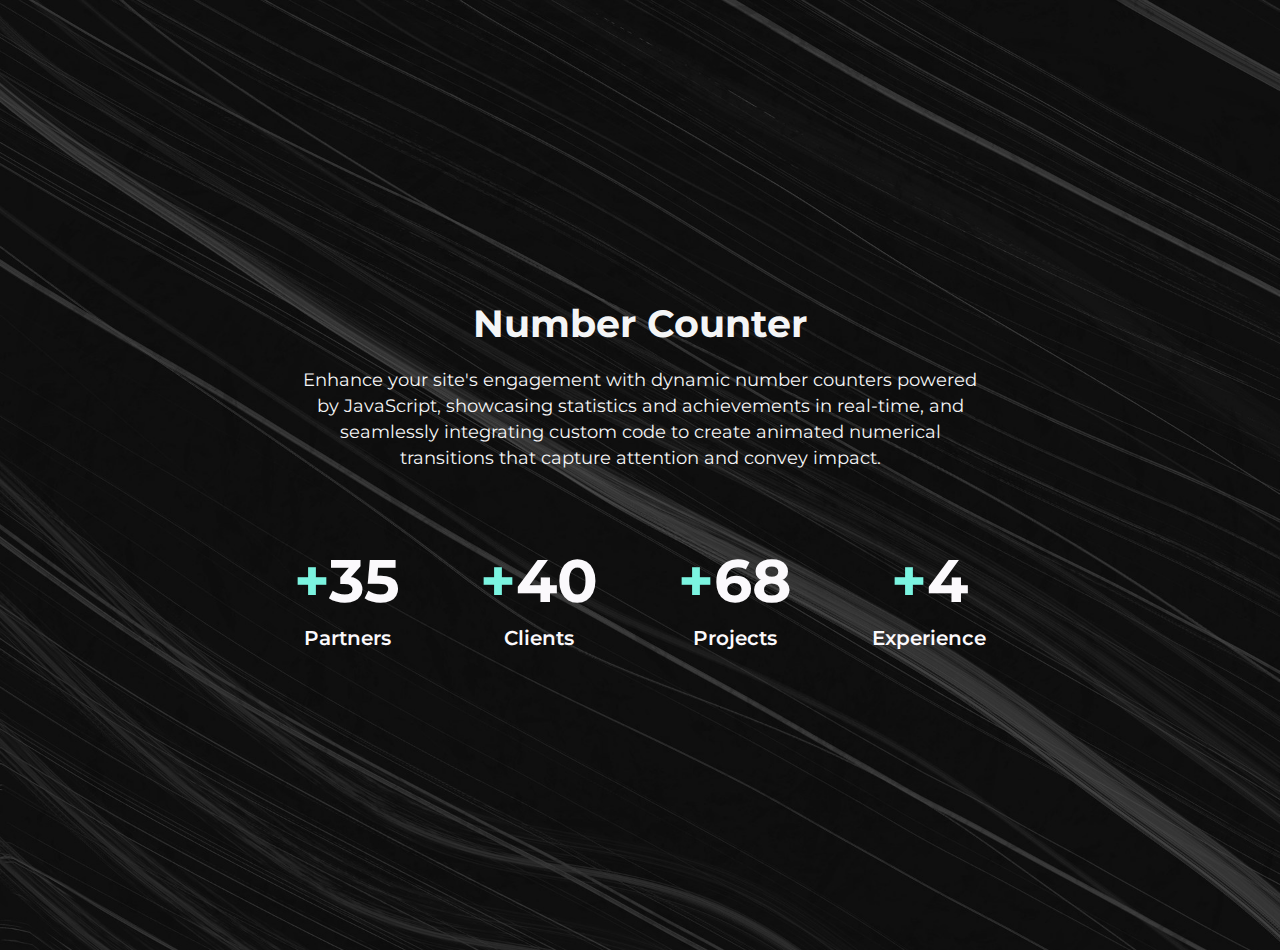
<file: index.html>
<!DOCTYPE html>
<html lang="en">

<head>
    <meta charset="UTF-8">
    <meta name="viewport" content="width=device-width, initial-scale=1.0">
    <title>Document</title>
    <link rel="stylesheet" href="css/style.css">
</head>

<body>
    <section id="numberCounter">
        <div class="container">
            <div class="numberCounterContent">
                <div class="numberCounterContentTop">
                    <h1 class="numberCounterContentTop__header">Number Counter</h1>
                    <p class="numberCounterContentTop__para">Enhance your site's engagement with dynamic number counters powered by JavaScript, showcasing statistics and achievements in real-time, and seamlessly integrating custom code to create animated numerical transitions that capture attention
                        and convey impact.</p>
                </div>
                <div class="numberCounterContentBottom">
                    <div class="count">
                        <h3 class="count__header"><span class="count__header--mod">+</span>35</h3>
                        <p class="count__discription">Partners</p>
                    </div>
                    <div class="count">
                        <h3 class="count__header"><span class="count__header--mod">+</span>40</h3>
                        <p class="count__discription">Clients</p>
                    </div>
                    <div class="count">
                        <h3 class="count__header"><span class="count__header--mod">+</span>100</h3>
                        <p class="count__discription">Projects</p>
                    </div>
                    <div class="count">
                        <h3 class="count__header"><span class="count__header--mod">+</span>4</h3>
                        <p class="count__discription">Experience</p>
                    </div>
                </div>
            </div>
        </div>
    </section>

    <script src="js/main.js"></script>
</body>

</html>
</file>
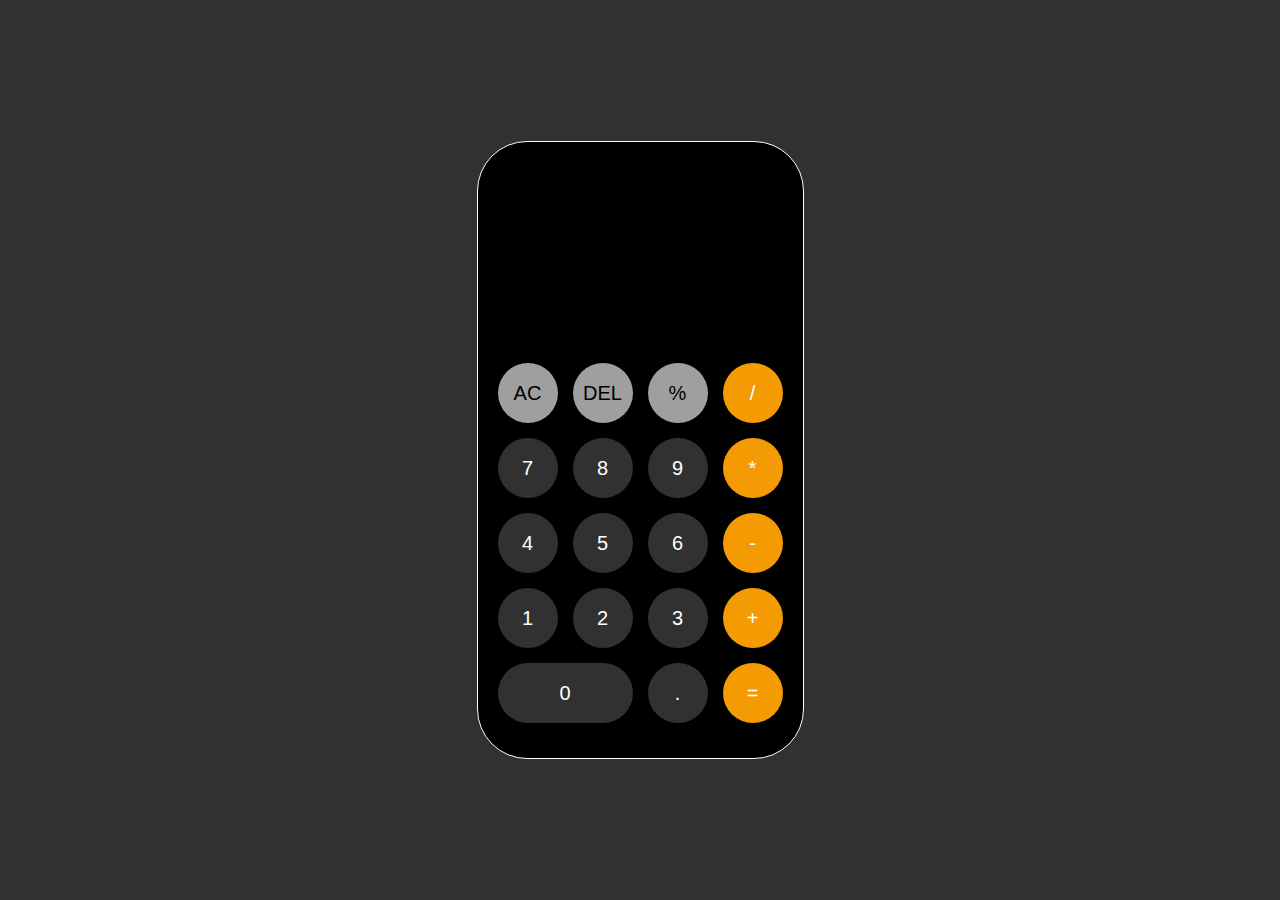
<file: calculator/index.html>
<!DOCTYPE html>
<html lang="en">

<head>
    <meta charset="UTF-8">
    <meta name="viewport" content="width=device-width, initial-scale=1.0">
    <title>Document</title>
    <link rel="stylesheet" href="css/style.css">
</head>

<body>
    <section id="calculatorFull">
        <div class="container">
            <div class="calculator">
                <div class="calDisplay">
                    <input type="text" class="display" readonly>
                </div>
                <div class="calKey">
                    <div class="calKeyR1 toprow">
                        <button class="keys">AC</button>
                        <button class="keys">DEL</button>
                        <button class="keys">%</button>
                        <button class="keys">/</button>
                    </div>
                    <div class="calKeyR1">
                        <button class="keys">7</button>
                        <button class="keys">8</button>
                        <button class="keys">9</button>
                        <button class="keys">*</button>
                    </div>
                    <div class="calKeyR1">
                        <button class="keys">4</button>
                        <button class="keys">5</button>
                        <button class="keys">6</button>
                        <button class="keys">-</button>
                    </div>
                    <div class="calKeyR1">
                        <button class="keys">1</button>
                        <button class="keys">2</button>
                        <button class="keys">3</button>
                        <button class="keys">+</button>
                    </div>
                    <div class="calKeyR1 bottomRow">
                        <button class="keys">0</button>
                        <button class="keys">.</button>
                        <button class="keys">=</button>
                    </div>
                </div>
            </div>
        </div>
    </section>
    <script src="js/main.js"></script>
</body>

</html>
</file>
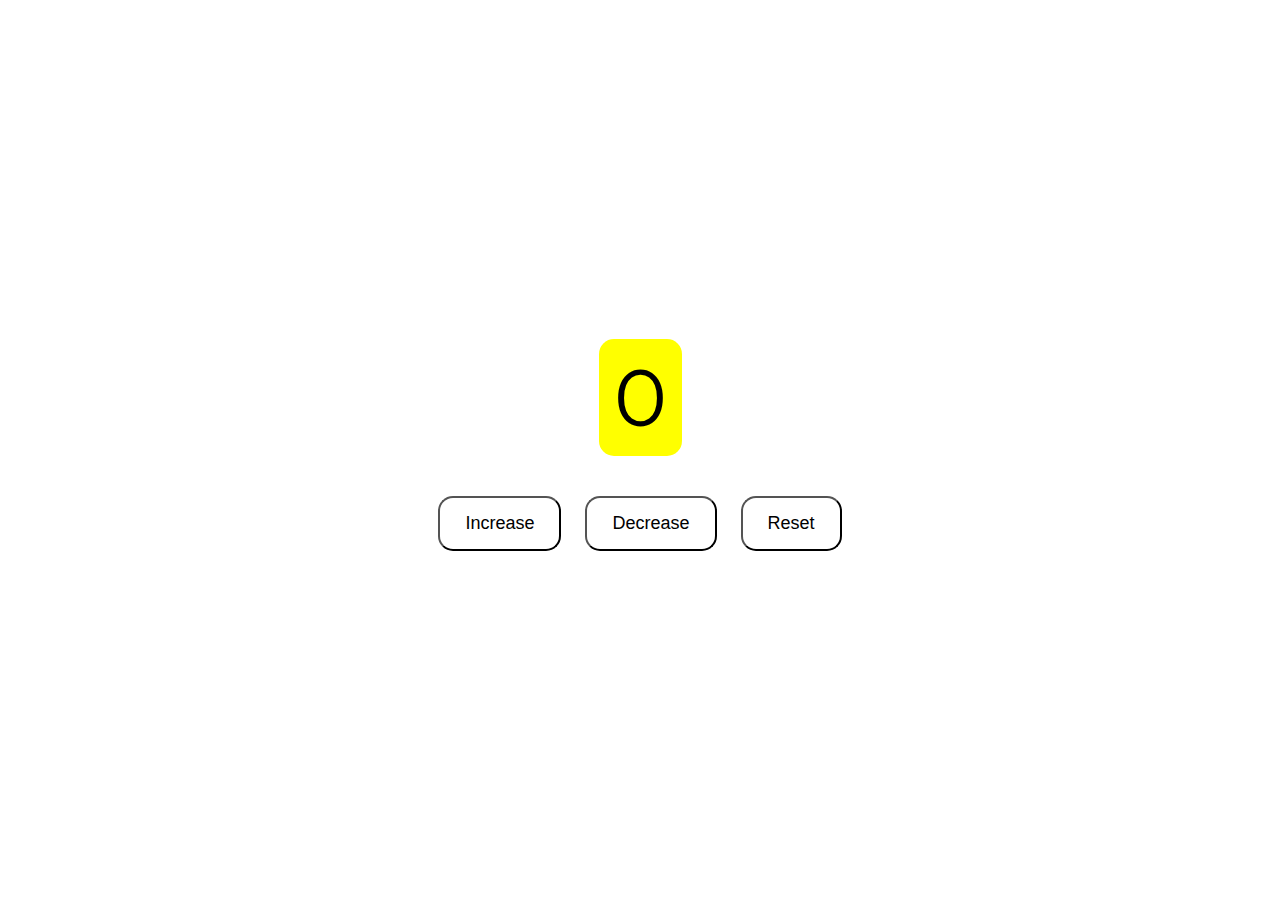
<file: clouser/index.html>
<!DOCTYPE html>
<html lang="en">

<head>
    <meta charset="UTF-8">
    <meta name="viewport" content="width=device-width, initial-scale=1.0">
    <title>Document</title>
    <link rel="stylesheet" href="css/style.css">
</head>

<body>
    <div class="fullWrapper">
        <div class="content">
            <p class="count">0</p>
            <div class="btnDiv">
                <button class="btn incBtn">Increase</button>
                <button class="btn decBtn">Decrease</button>
                <button class="btn resetBtn">Reset</button>
            </div>
        </div>
    </div>
    <script src="js/main.js"></script>
</body>

</html>
</file>
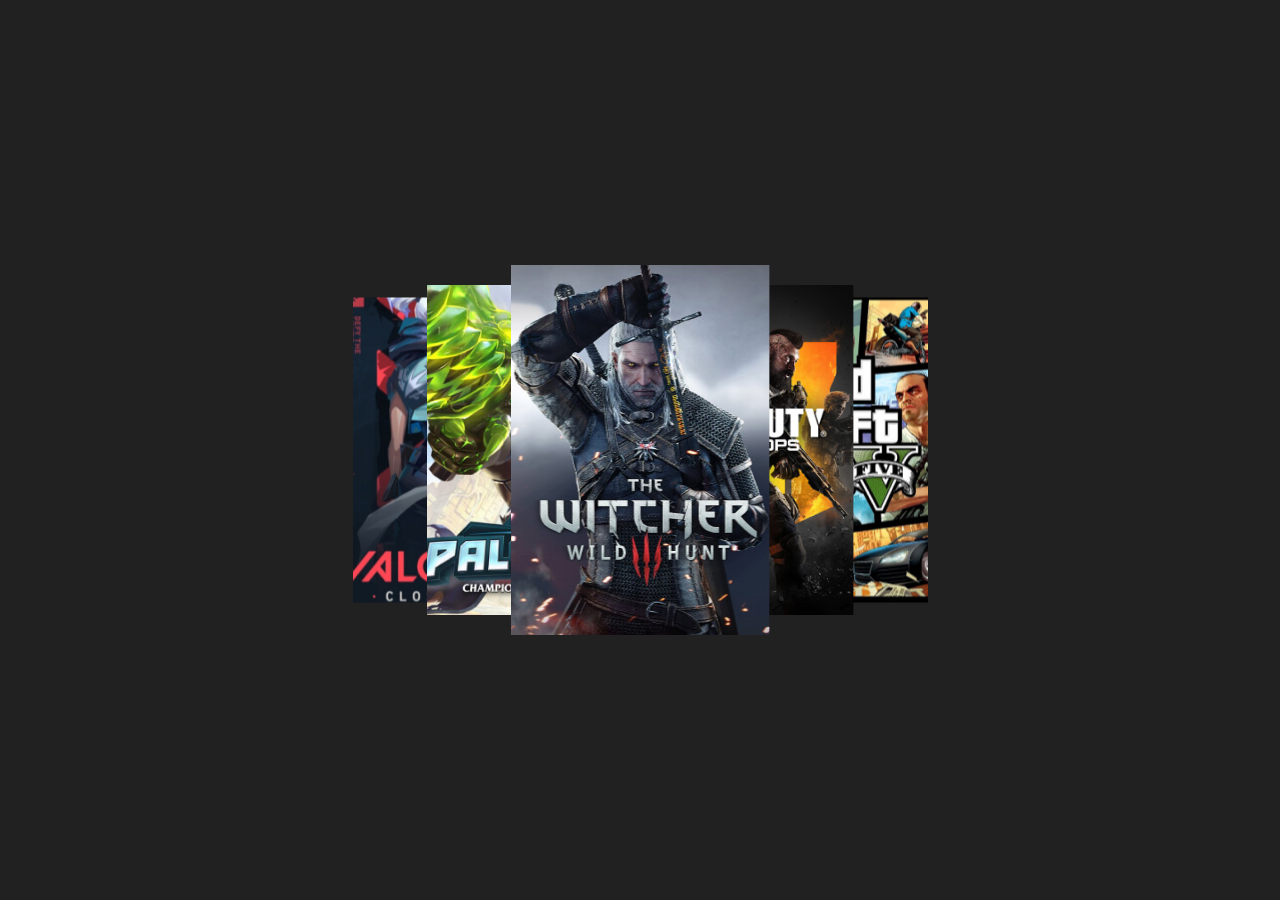
<file: imagePopup/index.html>
<!DOCTYPE html>
<html lang="en">

<head>
    <meta charset="UTF-8">
    <meta name="viewport" content="width=device-width, initial-scale=1.0">
    <title>Document</title>
    <link rel="stylesheet" href="css/style.css">
</head>

<body>
    <section id="imagePopupFull">
        <div class="container">
            <div class="catalogContentRight">
                <div class="popup">
                    <picture>
                        <img src="images/category-1 1.png" alt="images/category-1 1.png" class="popupimg">
                    </picture>
                    <div class="closeButton">
                        <button class="closeBtn">x</button>
                        <button class="nextBtn">NEXT</button>
                        <button class="PrevBtn">Previous</button>
                    </div>
                </div>
                <div class="imageToggler">
                    <div class="imageTogglerA">
                        <picture>
                            <img src="images/category-5 1.png" alt="category" class="popupimgref">
                        </picture>
                    </div>
                    <div class="imageTogglerB">
                        <picture><img src="images/category-3 1.png" alt="category" class="popupimgref"></picture>
                    </div>
                    <div class="imageTogglerC">
                        <picture>
                            <img src="images/category-2 1.png" alt="category" class="popupimgref">
                        </picture>
                    </div>
                    <div class="imageTogglerD">
                        <picture>
                            <img src="images/category-1 1.png" alt="category" class="popupimgref">
                        </picture>
                    </div>
                    <div class="imageTogglerE">
                        <picture>
                            <img src="images/category-4 1.png" alt="category" class="popupimgref">
                        </picture>
                    </div>
                </div>
            </div>
        </div>
    </section>
    <script src="js/main.js"></script>
</body>

</html>
</file>
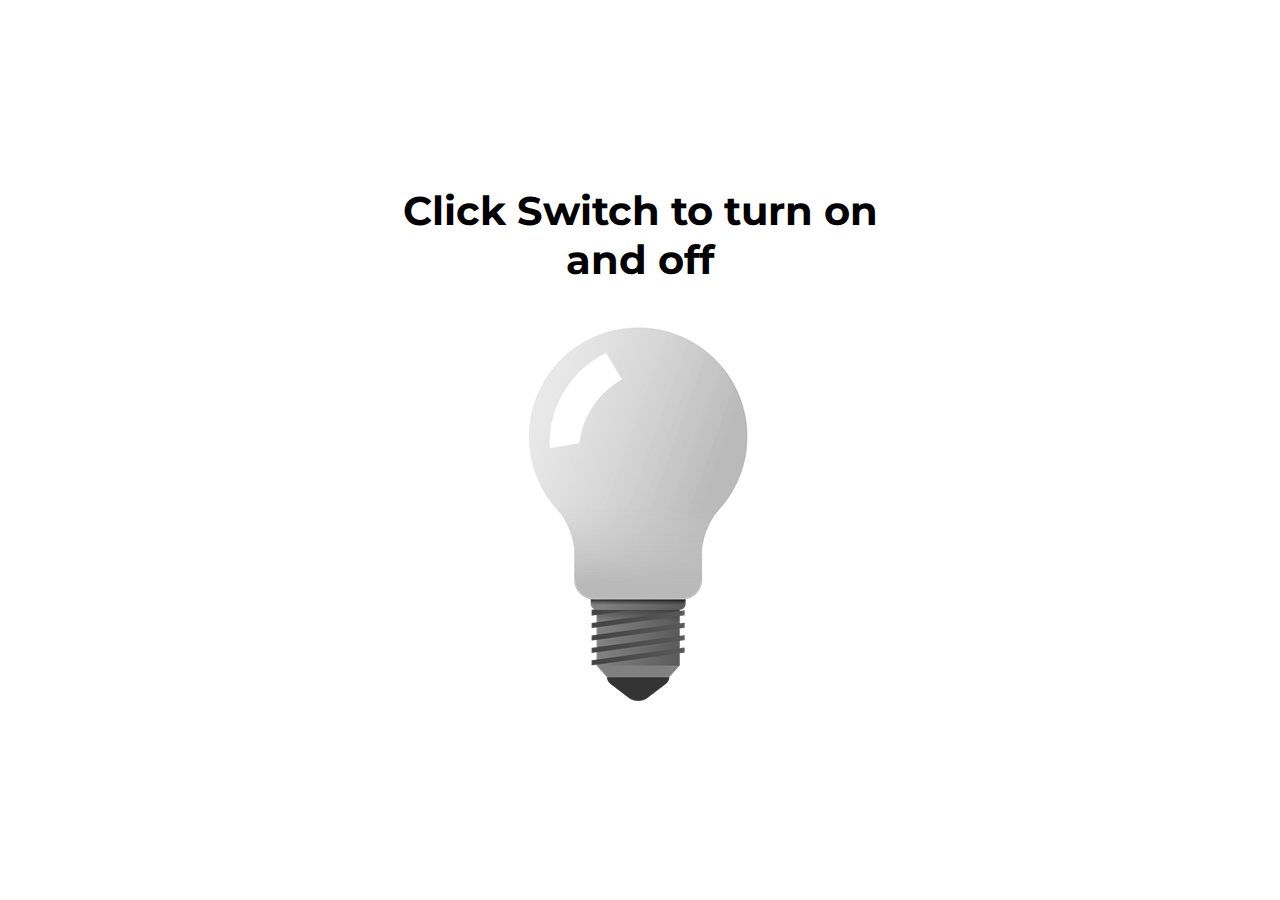
<file: lightBulb/index.html>
<!DOCTYPE html>
<html lang="en">

<head>
    <meta charset="UTF-8">
    <meta name="viewport" content="width=device-width, initial-scale=1.0">
    <title>Document</title>
    <link rel="stylesheet" href="css/style.css">
</head>

<body>
    <div class="fullWrapper">
        <div class="container">
            <div class="canvas">
                <h2 class="header">Click Switch to turn on and off</h2>
                <div class="bulboff">
                </div>
            </div>
        </div>
    </div>
    <script src="js/main.js"></script>
</body>

</html>
</file>
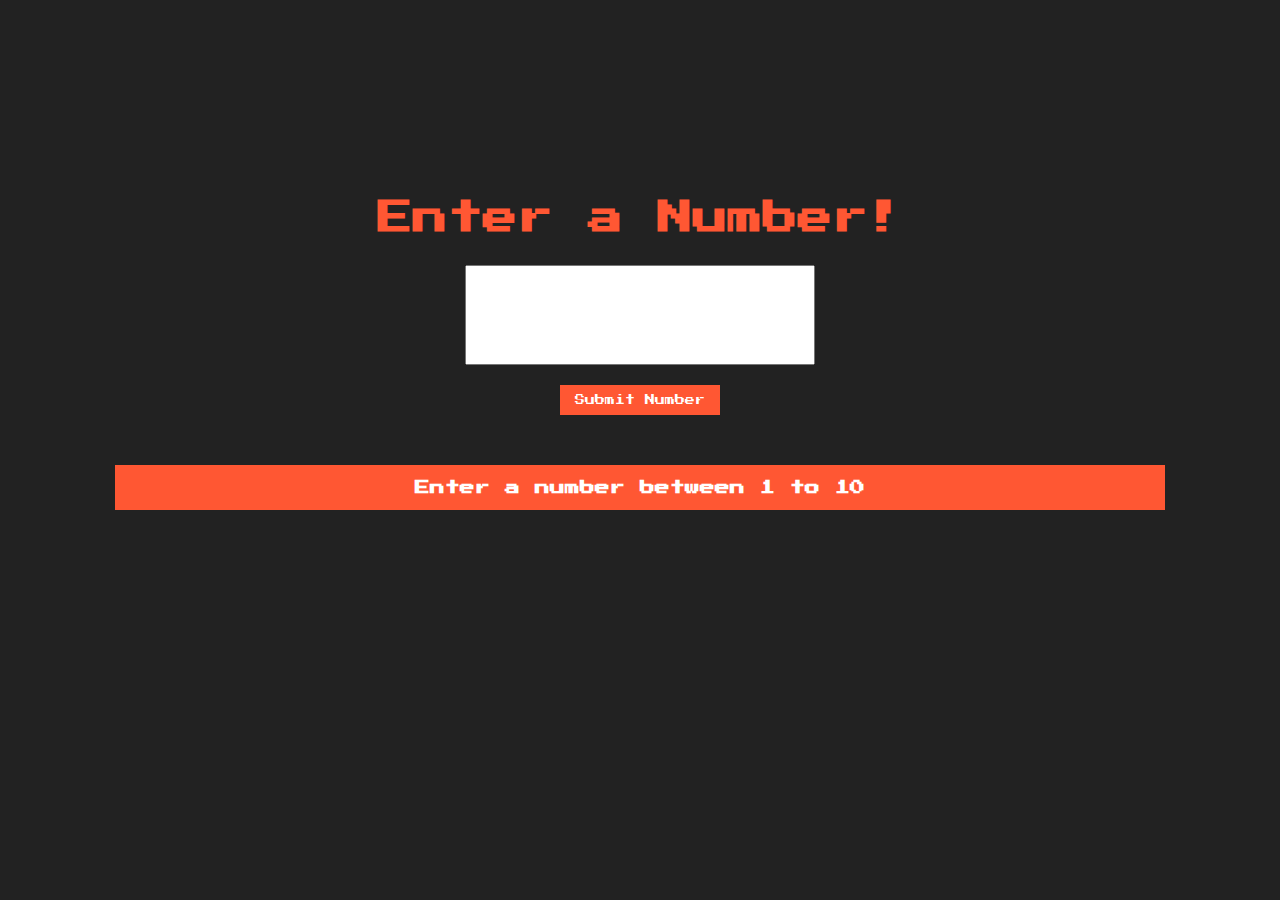
<file: numberGuessingGame/index.html>
<!DOCTYPE html>
<html lang="en">

<head>
    <meta charset="UTF-8">
    <meta name="viewport" content="width=device-width, initial-scale=1.0">
    <title>Document</title>
    <link rel="preconnect" href="https://fonts.googleapis.com">
    <link rel="preconnect" href="https://fonts.gstatic.com" crossorigin>
    <link href="https://fonts.googleapis.com/css2?family=Press+Start+2P&display=swap" rel="stylesheet">
    <link rel="stylesheet" href="css/style.css">
</head>

<body>
    <section id="guessFull">
        <div class="container">
            <div class="guessInner">
                <h1 class="guessInnerHead">Enter a Number!</h1>
                <input type="text" class="subInput">
                <button class="subBtn">Submit Number</button>
                <h2 class="atteptMsg">Enter a number between 1 to 10</h2>
            </div>
            <div class="guessInner2">
                <h1 class="guessInnerHead">Guess My Number!</h1>
                <input type="text" class="guessInput">
                <button class="guessBtn">Submit Guess</button>
                <button class="restart">Restart</button>
                <p class="prevGuess">Previous Guess: <span>0</span></p>
                <p class="guerssRemain">Guess Remaining <span>10</span></p>
                <h2 class="guessatteptMsg">Guess a number</h2>
            </div>
            <!-- <div class="tryAgain">
                <button class="restart">Restart</button>
            </div> -->
        </div>
    </section>
    <script src="js/main.js"></script>
</body>

</html>
</file>
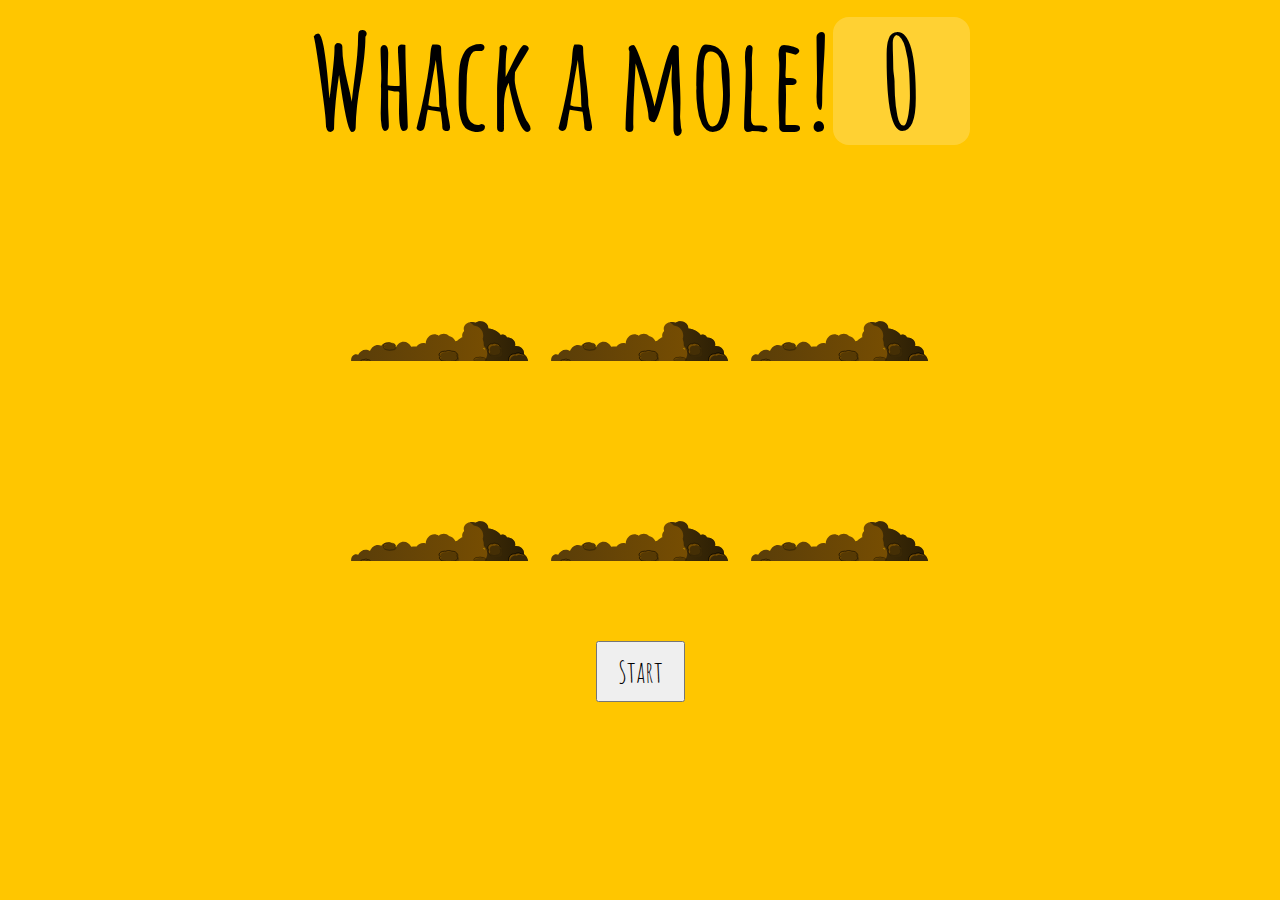
<file: whackAmole/index.html>
<!DOCTYPE html>
<html lang="en">

<head>
    <meta charset="UTF-8">
    <meta name="viewport" content="width=device-width, initial-scale=1.0">
    <title>Document</title>
    <link rel="stylesheet" href="css/style.css">
</head>

<body>
    <div class="whackFull">
        <div class="container">
            <div class="whackInner">
                <div class="whackHead">
                    <h2 class="whackHead__header">Whack a mole!</h2>
                    <h3 class="whackHead__Count">0</h3>
                </div>
                <div class="whackBody">
                    <div class="hole hole1">
                        <div class="mole">
                        </div>
                    </div>
                    <div class="hole hole2">
                        <div class="mole">
                        </div>
                    </div>
                    <div class="hole hole3">
                        <div class="mole">
                        </div>
                    </div>
                    <div class="hole hole4">
                        <div class="mole">
                        </div>
                    </div>
                    <div class="hole hole5">
                        <div class="mole">
                        </div>
                    </div>
                    <div class="hole hole6">
                        <div class="mole">
                        </div>
                    </div>
                </div>
                <div class="whackStart">
                    <button class="startBtn">Start</button>
                    <p class="timer">Timer: 10</p>
                    <p class="highestScore"></p>
                    <button class="restartBtn">Play Again</button>
                </div>
            </div>
        </div>
    </div>
    <script src="js/main.js"></script>
</body>

</html>
</file>
<file: css/style.css>
@import url('https://fonts.googleapis.com/css2?family=Montserrat:ital,wght@0,100..900;1,100..900&display=swap');
* {
    margin: 0;
    padding: 0;
    outline: 0;
    box-sizing: border-box;
}

a {
    text-decoration: none;
    display: inline-block;
}

a:hover {
    text-decoration: none;
}

img {
    vertical-align: middle;
}

ul,
ol {
    list-style: none;
}

h1,
h2,
h3,
h4,
h5,
h6,
p,
a,
span,
ul,
ol,
div {
    margin: 0;
    padding: 0;
}

.container {
    max-width: 1320px;
    margin: 0 auto;
}

:root {
    --Montserrat: "Montserrat", sans-serif;
}


/* common css end */


/* content css start */

#numberCounter {
    background: url(../images/bg.jpg);
    background-position: center;
    padding: 300px 0;
    background-repeat: no-repeat;
    background-size: cover;
}

.numberCounterContentTop__header {
    font-family: var(--Montserrat);
    font-size: 38px;
    color: #f4f5f6;
    font-weight: bold;
    text-align: center;
    margin-bottom: 20px;
}

.numberCounterContentTop__para {
    font-family: var(--Montserrat);
    font-size: 18px;
    line-height: 26px;
    color: #f4f5f6;
    text-align: center;
    padding: 0 300px;
}

.numberCounterContentBottom {
    display: flex;
    justify-content: center;
    align-items: center;
    column-gap: 80px;
    margin-top: 80px;
}

.count__header {
    color: #fbf9fc;
    text-align: center;
    margin-bottom: 8px;
    font-size: 60px;
    font-weight: 700;
    line-height: 60px;
    font-family: var(--Montserrat);
    margin-bottom: 15px;
    transition: ease-in-out .3s;
    -webkit-transition: ease-in-out .3s;
    -moz-transition: ease-in-out .3s;
    -ms-transition: ease-in-out .3s;
    -o-transition: ease-in-out .3s;
}

.count__discription {
    font-size: 20px;
    font-weight: 600;
    line-height: 24px;
    color: #fbf9fc;
    font-family: var(--Montserrat);
    text-align: center;
}

.count__header--mod {
    color: #7bf4e0;
}


/* content css end */
</file>
<file: calculator/css/style.css>
@import url('https://fonts.googleapis.com/css2?family=Montserrat:ital,wght@0,100..900;1,100..900&display=swap');
* {
    margin: 0;
    padding: 0;
    outline: 0;
    box-sizing: border-box;
}

a {
    text-decoration: none;
    display: inline-block;
}

a:hover {
    text-decoration: none;
}

img {
    vertical-align: middle;
}

ul,
ol {
    list-style: none;
}

h1,
h2,
h3,
h4,
h5,
h6,
p,
a,
span,
ul,
ol,
div {
    margin: 0;
    padding: 0;
}

.container {
    max-width: 1320px;
    margin: 0 auto;
    display: flex;
    justify-content: center;
    align-items: center;
    height: 100vh;
}

:root {
    --Montserrat: "Montserrat", sans-serif;
}


/* common css end */


/* content css start */

#calculatorFull {
    background: #313131;
}

.calculator {
    border: 1px solid #fff;
    padding: 20px;
    border-radius: 50px;
    -webkit-border-radius: 50px;
    -moz-border-radius: 50px;
    -ms-border-radius: 50px;
    -o-border-radius: 50px;
    background: black;
    display: flex;
    flex-direction: column;
    row-gap: 30px;
    box-sizing: border-box;
}

.display {
    width: 285px;
    color: #fff;
    font-size: 50px;
    font-family: var(--Montserrat);
    padding-top: 110px;
    text-align: right;
    border: none;
    background: none;
}

.calKeyR1 {
    display: flex;
    justify-content: space-between;
    margin-bottom: 15px;
}

.toprow .keys {
    width: 60px;
    height: 60px;
    background: #9F9F9F;
    border-radius: 50%;
    -webkit-border-radius: 50%;
    -moz-border-radius: 50%;
    -ms-border-radius: 50%;
    -o-border-radius: 50%;
    cursor: pointer;
    border: none;
    color: #000;
    font-size: 20px;
}

.keys {
    width: 60px;
    height: 60px;
    background: #313131;
    border-radius: 50%;
    -webkit-border-radius: 50%;
    -moz-border-radius: 50%;
    -ms-border-radius: 50%;
    -o-border-radius: 50%;
    cursor: pointer;
    border: none;
    color: #fff;
    font-size: 20px;
}

.bottomRow .keys:nth-child(1) {
    width: 135px;
    border-radius: 30px;
    -webkit-border-radius: 30px;
    -moz-border-radius: 30px;
    -ms-border-radius: 30px;
    -o-border-radius: 30px;
}

.keys:nth-last-child(1) {
    background: #F49B04;
    color: #fff;
}


/* content css end */
</file>
<file: clouser/css/style.css>
@import url('https://fonts.googleapis.com/css2?family=Montserrat:ital,wght@0,100..900;1,100..900&display=swap');
* {
    margin: 0;
    padding: 0;
    outline: 0;
    box-sizing: border-box;
}

a {
    text-decoration: none;
    display: inline-block;
}

a:hover {
    text-decoration: none;
}

img {
    vertical-align: middle;
}

ul,
ol {
    list-style: none;
}

h1,
h2,
h3,
h4,
h5,
h6,
p,
a,
span,
ul,
ol,
div {
    margin: 0;
    padding: 0;
}

:root {
    --Montserrat: "Montserrat", sans-serif;
}

.fullWrapper {
    margin: 0 auto;
}

.content {
    display: flex;
    justify-content: center;
    align-items: center;
    flex-direction: column;
    height: 100vh;
    row-gap: 30px;
}

.count {
    padding: 10px 15px;
    background: yellow;
    color: black;
    font-size: 80px;
    font-family: var(--Montserrat);
    border-radius: 15px;
    -webkit-border-radius: 15px;
    -moz-border-radius: 15px;
    -ms-border-radius: 15px;
    -o-border-radius: 15px;
}

.btn {
    padding: 15px 25px;
    font-size: 18px;
    color: black;
    border: 1 px solid #000;
    border-radius: 15px;
    -webkit-border-radius: 15px;
    -moz-border-radius: 15px;
    -ms-border-radius: 15px;
    -o-border-radius: 15px;
    margin: 10px;
    background: none;
    cursor: pointer;
}
</file>
<file: imagePopup/css/style.css>
@import url('https://fonts.googleapis.com/css2?family=Montserrat:ital,wght@0,100..900;1,100..900&display=swap');
* {
    margin: 0;
    padding: 0;
    outline: 0;
    box-sizing: border-box;
}

a {
    text-decoration: none;
    display: inline-block;
}

a:hover {
    text-decoration: none;
}

img {
    vertical-align: middle;
}

ul,
ol {
    list-style: none;
}

h1,
h2,
h3,
h4,
h5,
h6,
p,
a,
span,
ul,
ol,
div {
    margin: 0;
    padding: 0;
}

.container {
    max-width: 1320px;
    margin: 0 auto;
}

:root {
    --Montserrat: "Montserrat", sans-serif;
}


/* common css end */


/* content css start */

#imagePopupFull {
    background: #212121;
}

.catalogContentRight {
    display: flex;
    justify-content: center;
    align-items: center;
    height: 100vh;
}

.imageToggler {
    width: 426px;
    height: 370px;
    position: relative;
}

.imageTogglerA {
    position: absolute;
    width: 209px;
    height: 305px;
    left: -74px;
    top: 50%;
    transform: translateY(-50%);
    -webkit-transform: translateY(-50%);
    -moz-transform: translateY(-50%);
    -ms-transform: translateY(-50%);
    -o-transform: translateY(-50%);
    cursor: pointer;
}

.imageTogglerB {
    position: absolute;
    width: 209px;
    height: 305px;
    right: -74px;
    top: 50%;
    transform: translateY(-50%);
    -webkit-transform: translateY(-50%);
    -moz-transform: translateY(-50%);
    -ms-transform: translateY(-50%);
    -o-transform: translateY(-50%);
    cursor: pointer;
}

.imageTogglerC {
    position: absolute;
    width: 219px;
    height: 330px;
    left: 0px;
    top: 50%;
    transform: translateY(-50%);
    -webkit-transform: translateY(-50%);
    -moz-transform: translateY(-50%);
    -ms-transform: translateY(-50%);
    -o-transform: translateY(-50%);
    cursor: pointer;
}

.imageTogglerD {
    position: absolute;
    width: 219px;
    height: 330px;
    right: 0px;
    top: 50%;
    transform: translateY(-50%);
    -webkit-transform: translateY(-50%);
    -moz-transform: translateY(-50%);
    -ms-transform: translateY(-50%);
    -o-transform: translateY(-50%);
    cursor: pointer;
}

.imageTogglerE {
    position: absolute;
    width: 258px;
    height: 370px;
    left: 50%;
    top: 0;
    transform: translateX(-50%);
    -webkit-transform: translateX(-50%);
    -moz-transform: translateX(-50%);
    -ms-transform: translateX(-50%);
    -o-transform: translateX(-50%);
    cursor: pointer;
}

.popup {
    position: fixed;
    background: #0000008c;
    width: 100%;
    height: 100%;
    z-index: -1;
    opacity: 0;
    cursor: pointer;
    transition: ease-in-out .3s;
    -webkit-transition: ease-in-out .3s;
    -moz-transition: ease-in-out .3s;
    -ms-transition: ease-in-out .3s;
    -o-transition: ease-in-out .3s;
}

.popupimg {
    position: absolute;
    width: 400px;
    height: auto;
    top: 50%;
    left: 50%;
    transform: translate(-50%, -50%);
    -webkit-transform: translate(-50%, -50%);
    -moz-transform: translate(-50%, -50%);
    -ms-transform: translate(-50%, -50%);
    -o-transform: translate(-50%, -50%);
}

.closeBtn {
    position: absolute;
    width: 40px;
    height: 40px;
    background: #FF4655;
    border-radius: 50%;
    -webkit-border-radius: 50%;
    -moz-border-radius: 50%;
    -ms-border-radius: 50%;
    -o-border-radius: 50%;
    right: 10%;
    top: 10%;
    color: #fff;
    font-size: 25px;
    font-family: var(--Montserrat);
    font-weight: 700;
    cursor: pointer;
    border: none;
    line-height: 40px;
}

.nextBtn {
    position: absolute;
    top: 50%;
    right: 10%;
    padding: 15px 20px;
    background: white;
    color: black;
    transform: translate(-50%, -50%);
    -webkit-transform: translate(-50%, -50%);
    -moz-transform: translate(-50%, -50%);
    -ms-transform: translate(-50%, -50%);
    -o-transform: translate(-50%, -50%);
    cursor: pointer;
    border: none;
}

.PrevBtn {
    position: absolute;
    top: 50%;
    left: 10%;
    padding: 15px 20px;
    background: white;
    color: black;
    transform: translate(-50%, -50%);
    -webkit-transform: translate(-50%, -50%);
    -moz-transform: translate(-50%, -50%);
    -ms-transform: translate(-50%, -50%);
    -o-transform: translate(-50%, -50%);
    cursor: pointer;
    border: none;
}

.active {
    z-index: 1;
    opacity: 1;
}


/* content css end */
</file>
<file: lightBulb/css/style.css>
@import url('https://fonts.googleapis.com/css2?family=Montserrat:ital,wght@0,100..900;1,100..900&display=swap');
* {
    margin: 0;
    padding: 0;
    outline: 0;
    box-sizing: border-box;
}

a {
    text-decoration: none;
    display: inline-block;
}

a:hover {
    text-decoration: none;
}

img {
    vertical-align: middle;
}

ul,
ol {
    list-style: none;
}

h1,
h2,
h3,
h4,
h5,
h6,
p,
a,
span,
ul,
ol,
div {
    margin: 0;
    padding: 0;
}

.container {
    max-width: 1320px;
    margin: 0 auto;
}

:root {
    --Montserrat: "Montserrat", sans-serif;
}


/* common css end */


/* content css start */

.canvas {
    display: flex;
    justify-content: center;
    align-items: center;
    flex-direction: column;
    height: 100vh;
}

.header {
    font-family: var(--Montserrat);
    font-size: 40px;
    padding-bottom: 30px;
    max-width: 500px;
    text-align: center;
}

.bulboff {
    background: url(../images/lightoff.png);
    background-repeat: no-repeat;
    width: 265px;
    height: 400px;
    cursor: pointer;
    background-size: cover;
}

.bulbon {
    background: url(../images/lighton.png);
    background-repeat: no-repeat;
    width: 265px;
    height: 400px;
    cursor: pointer;
    background-size: cover;
}


/* content css end */
</file>
<file: numberGuessingGame/css/style.css>
* {
    margin: 0;
    padding: 0;
    outline: 0;
    box-sizing: border-box;
}

a {
    text-decoration: none;
    display: inline-block;
}

a:hover {
    text-decoration: none;
}

img {
    vertical-align: middle;
}

ul,
ol {
    list-style: none;
}

h1,
h2,
h3,
h4,
h5,
h6,
p,
a,
span,
ul,
ol,
div {
    margin: 0;
    padding: 0;
}

.container {
    max-width: 1320px;
    margin: 0 auto;
}

:root {
    --p2p: "Press Start 2P", system-ui;
}

body {
    background: #222222;
}


/* common css end */


/* body css start */

.guessInner {
    padding: 200px 0;
    display: flex;
    flex-direction: column;
    align-items: center;
    justify-content: center;
}

.guessInner2 {
    padding: 200px 0;
    display: flex;
    flex-direction: column;
    align-items: center;
    justify-content: center;
    display: none;
}

.guessInnerHead {
    color: #FF5733;
    text-align: center;
    padding-bottom: 30px;
    font-family: var(--p2p);
    font-size: 35px;
}

.guessInput {
    height: 100px;
    width: 350px;
    font-size: 30px;
    font-family: var(--p2p);
    text-align: center;
    margin-bottom: 20px;
}

.subInput {
    height: 100px;
    width: 350px;
    font-size: 30px;
    font-family: var(--p2p);
    text-align: center;
    margin-bottom: 20px;
}

.subBtn {
    padding: 10px 15px;
    font-family: var(--p2p);
    font-size: 10px;
    cursor: pointer;
    background: #FF5733;
    color: #fff;
    margin-bottom: 20px;
    border: none;
}

.guessBtn {
    padding: 10px 15px;
    font-family: var(--p2p);
    font-size: 10px;
    cursor: pointer;
    background: #FF5733;
    color: #fff;
    margin-bottom: 20px;
    border: none;
}

.prevGuess {
    font-family: var(--p2p);
    font-size: 10px;
    color: #fff;
    padding-bottom: 10px;
}

.guerssRemain {
    font-family: var(--p2p);
    font-size: 10px;
    color: #fff;
}

.atteptMsg {
    margin-top: 30px;
    font-family: var(--p2p);
    font-size: 15px;
    color: #fff;
    background: #FF5733;
    padding: 15px 300px;
}

.guessatteptMsg {
    margin-top: 30px;
    font-family: var(--p2p);
    font-size: 15px;
    color: #fff;
    background: #FF5733;
    padding: 15px 300px;
}

.restart {
    padding: 20px 35px;
    font-family: var(--p2p);
    font-size: 15px;
    cursor: pointer;
    background: #FF5733;
    color: #fff;
    margin-bottom: 20px;
    border: none;
    display: none;
}


/* .tryAgain {
    padding: 200px 0;
    display: none;
    justify-content: center;
    align-items: center;
} */


/* body css end */
</file>
<file: whackAmole/css/style.css>
@import url('https://fonts.googleapis.com/css2?family=Amatic+SC:wght@400;700&display=swap');
* {
    margin: 0;
    padding: 0;
    outline: 0;
    box-sizing: border-box;
}

a {
    text-decoration: none;
    display: inline-block;
}

a:hover {
    text-decoration: none;
}

img {
    vertical-align: middle;
}

ul,
ol {
    list-style: none;
}

h1,
h2,
h3,
h4,
h5,
h6,
p,
a,
span,
ul,
ol,
div {
    margin: 0;
    padding: 0;
}

.container {
    max-width: 1320px;
    margin: 0 auto;
}

:root {
    --Amatic: "Amatic SC", sans-serif;
}


/* common css end */


/* content css start */

body {
    background: #ffc600;
}

.whackHead {
    display: flex;
    justify-content: center;
    align-items: center;
}

.whackHead__header {
    font-family: var(--Amatic);
    font-size: 8rem;
}

.whackHead__Count {
    font-family: var(--Amatic);
    font-size: 8rem;
    background: rgba(255, 255, 255, 0.2);
    padding: 0 3rem;
    line-height: 1;
    border-radius: 1rem;
}

.whackInner {
    display: flex;
    justify-content: center;
    align-items: center;
    flex-direction: column;
}

.whackBody {
    width: 600px;
    height: 400px;
    display: flex;
    flex-wrap: wrap;
}

.hole {
    flex: 1 0 33.33%;
    position: relative;
    overflow: hidden;
}

.hole:after {
    display: block;
    background: url("../images/dirt.svg") bottom center no-repeat;
    background-size: contain;
    content: "";
    width: 100%;
    height: 70px;
    position: absolute;
    z-index: 2;
    bottom: -30px;
}

.mole {
    background: url("../images/mole.svg") bottom center no-repeat;
    background-size: 60%;
    position: absolute;
    width: 100%;
    height: 100%;
    top: 100%;
    transition: ease-in-out .3s;
    -webkit-transition: ease-in-out .3s;
    -moz-transition: ease-in-out .3s;
    -ms-transition: ease-in-out .3s;
    -o-transition: ease-in-out .3s;
    cursor: pointer;
}

.hole.up .mole {
    top: 0;
}

.whackStart {
    display: flex;
    flex-direction: column;
    justify-content: center;
    align-items: center;
}

.startBtn {
    padding: 10px 20px;
    font-size: 30px;
    font-family: var(--Amatic);
    margin-top: 80px;
    transition: ease-in-out .3s;
    -webkit-transition: ease-in-out .3s;
    -moz-transition: ease-in-out .3s;
    -ms-transition: ease-in-out .3s;
    -o-transition: ease-in-out .3s;
}

.restartBtn {
    padding: 10px 20px;
    font-size: 30px;
    font-family: var(--Amatic);
    margin-top: 80px;
    display: none;
    transition: ease-in-out .3s;
    -webkit-transition: ease-in-out .3s;
    -moz-transition: ease-in-out .3s;
    -ms-transition: ease-in-out .3s;
    -o-transition: ease-in-out .3s;
}

.timer {
    font-family: var(--Amatic);
    font-weight: 700;
    font-size: 60px;
    margin-top: 20px;
    text-align: center;
    display: none;
}

.highestScore {
    font-family: var(--Amatic);
    font-weight: 700;
    font-size: 60px;
    margin-top: 20px;
    text-align: center;
    display: none;
}


/* content css end */
</file>
